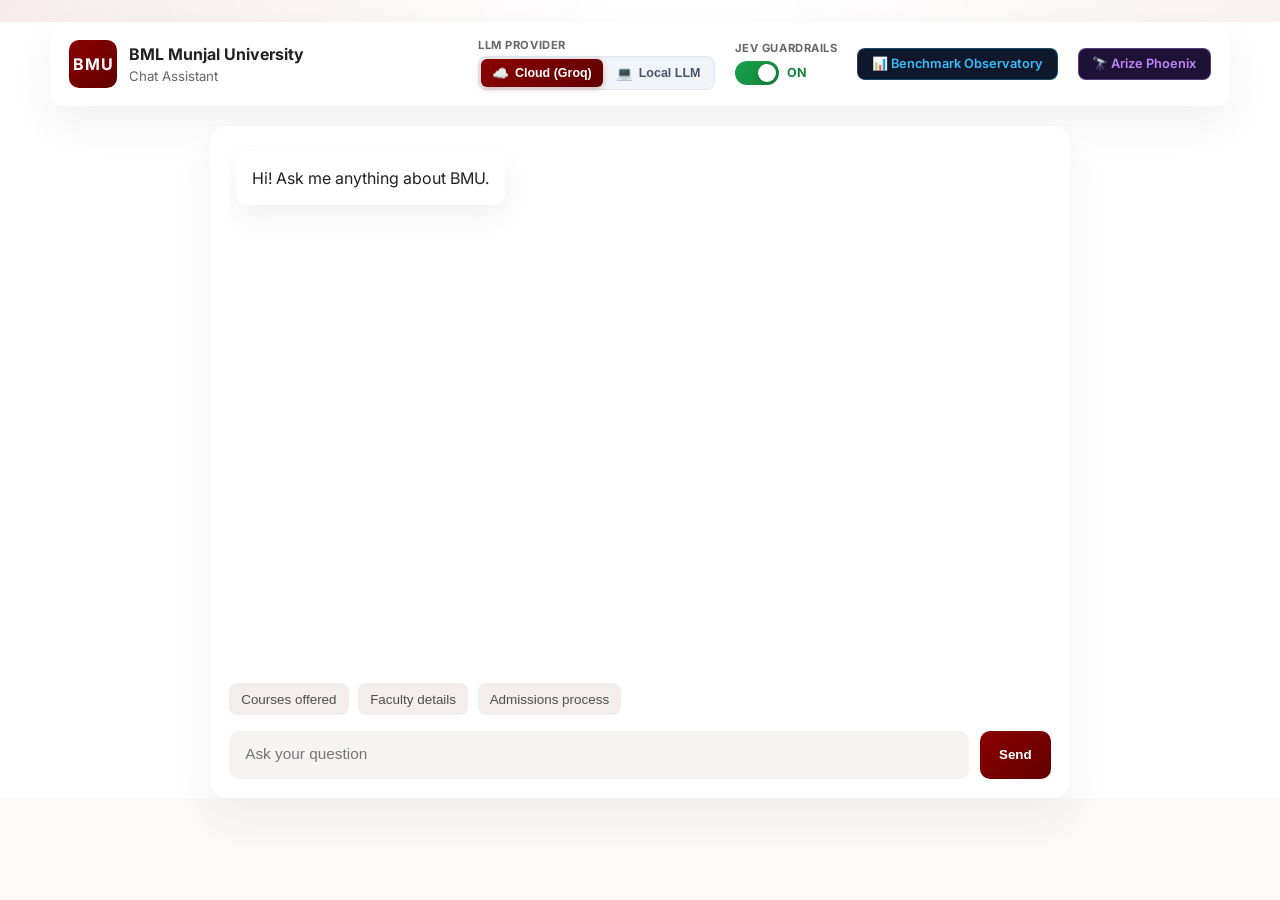
<file: frontend/index.html>
<!doctype html>
<html lang="en">
  <head>
    <meta charset="UTF-8" />
    <meta name="viewport" content="width=device-width, initial-scale=1.0" />
    <title>BMU Chat Assistant</title>
    <link rel="preconnect" href="https://fonts.googleapis.com" />
    <link rel="preconnect" href="https://fonts.gstatic.com" crossorigin />
    <link
      href="https://fonts.googleapis.com/css2?family=Inter:wght@400;500;600;700&family=Roboto:wght@400;500;700&display=swap"
      rel="stylesheet"
    />
    <link rel="stylesheet" href="./styles.css?v=3.0" />
  </head>
  <body>
    <div class="page-bg"></div>

    <header class="topbar">
      <div class="brand-wrap">
        <div class="brand-mark">BMU</div>
        <div class="brand-text">
          <p class="brand-title">BML Munjal University</p>
          <p class="brand-subtitle">Chat Assistant</p>
        </div>
      </div>

      <div class="control-cluster">
        <!-- LLM Selector Toggle -->
        <div class="control-item" title="Switch between Cloud Groq and Local Ollama LLM">
          <span class="control-label">LLM Provider</span>
          <div class="segmented-control" id="llmToggleGroup" role="radiogroup" aria-label="LLM Provider Selection">
            <button
              type="button"
              id="llmCloudBtn"
              class="seg-btn active"
              data-provider="groq"
              role="radio"
              aria-checked="true"
            >
              <span class="seg-icon">☁️</span> Cloud (Groq)
            </button>
            <button
              type="button"
              id="llmLocalBtn"
              class="seg-btn"
              data-provider="local"
              role="radio"
              aria-checked="false"
            >
              <span class="seg-icon">💻</span> Local LLM
            </button>
          </div>
        </div>

        <!-- Guardrails Toggle Switch -->
        <div class="control-item" title="Toggle JEV security & factual grounding guardrails">
          <span class="control-label">JEV Guardrails</span>
          <div class="switch-wrap">
            <label class="toggle-switch" for="guardrailsToggle" aria-label="Toggle Guardrails">
              <input type="checkbox" id="guardrailsToggle" checked />
              <span class="slider"></span>
            </label>
            <span class="switch-status-text active" id="guardrailsStatusText">ON</span>
          </div>
        </div>

        <a href="/dashboard/evaluation.html" class="eval-nav-btn" title="Open 100-Question Model Evaluation Observatory">
          📊 Benchmark Observatory
        </a>
        <a href="#" onclick="window.open(window.location.protocol + '//' + (window.location.hostname || 'localhost') + ':6006', '_blank'); return false;" class="eval-nav-btn phoenix-btn" title="Open Arize Phoenix Tracing & Observability UI">
          🔭 Arize Phoenix
        </a>
      </div>
    </header>

    <main class="main-layout">
      <section class="chat-shell" aria-label="BMU chatbot">
        <div id="chatMessages" class="chat-messages" aria-live="polite"></div>

        <div class="suggestions">
          <button class="suggestion-btn" type="button" data-query="Courses offered">Courses offered</button>
          <button class="suggestion-btn" type="button" data-query="Faculty details">Faculty details</button>
          <button class="suggestion-btn" type="button" data-query="Admissions process">Admissions process</button>
        </div>

        <form id="chatForm" class="input-row" autocomplete="off">
          <input
            id="queryInput"
            class="chat-input"
            type="text"
            name="query"
            placeholder="Ask your question"
            required
          />
          <button id="sendBtn" class="send-btn" type="submit">Send</button>
        </form>
      </section>
    </main>

    <script src="./app.js?v=3.0"></script>
  </body>
</html>
</file>
<file: frontend/styles.css>
:root {
  --primary: #8b0000;
  --primary-dark: #610000;
  --surface: #ffffff;
  --surface-soft: #f5f5f5;
  --text: #222222;
  --muted: #666666;
  --card-shadow: 0 18px 40px rgba(28, 28, 28, 0.06);
}

* {
  box-sizing: border-box;
}

html,
body {
  margin: 0;
  padding: 0;
  min-height: 100%;
  font-family: "Inter", "Roboto", sans-serif;
  color: var(--text);
  background: var(--surface);
}

.page-bg {
  position: fixed;
  inset: 0;
  pointer-events: none;
  background:
    radial-gradient(circle at 0% 0%, rgba(139, 0, 0, 0.08) 0, transparent 40%),
    radial-gradient(circle at 100% 0%, rgba(139, 0, 0, 0.05) 0, transparent 35%),
    linear-gradient(to bottom, #fff, #fdfbfb 65%, #fbf8f8);
  z-index: -1;
}

.topbar {
  width: min(1180px, calc(100% - 3rem));
  margin: 1.4rem auto 0;
  padding: 1rem 1.2rem;
  background: rgba(255, 255, 255, 0.95);
  border-radius: 12px;
  box-shadow: var(--card-shadow);
  display: flex;
  align-items: center;
  justify-content: space-between;
}

.brand-wrap {
  display: flex;
  align-items: center;
  gap: 0.75rem;
}

.brand-mark {
  min-width: 48px;
  height: 48px;
  border-radius: 10px;
  background: linear-gradient(145deg, var(--primary), var(--primary-dark));
  color: #fff;
  display: grid;
  place-items: center;
  font-weight: 700;
  letter-spacing: 0.06em;
}

.brand-title {
  margin: 0;
  font-size: 1rem;
  font-weight: 700;
}

.brand-subtitle {
  margin: 0.2rem 0 0;
  font-size: 0.83rem;
  color: var(--muted);
}

/* =========================================
   Topbar Controls (LLM & Guardrails Toggles)
   ========================================= */
.control-cluster {
  display: flex;
  align-items: center;
  gap: 1.25rem;
  flex-wrap: wrap;
}

.control-item {
  display: flex;
  flex-direction: column;
  gap: 0.25rem;
}

.control-label {
  font-size: 0.7rem;
  font-weight: 700;
  text-transform: uppercase;
  letter-spacing: 0.05em;
  color: var(--muted);
}

/* Segmented Control (Cloud vs Local LLM) */
.segmented-control {
  display: inline-flex;
  align-items: center;
  background: #f1f5f9;
  border: 1px solid #e2e8f0;
  border-radius: 8px;
  padding: 2px;
  gap: 2px;
  box-shadow: inset 0 1px 2px rgba(0, 0, 0, 0.04);
}

.seg-btn {
  border: none;
  background: transparent;
  padding: 0.35rem 0.7rem;
  font-size: 0.78rem;
  font-weight: 600;
  color: #475569;
  border-radius: 6px;
  cursor: pointer;
  display: inline-flex;
  align-items: center;
  gap: 0.35rem;
  transition: all 0.2s cubic-bezier(0.4, 0, 0.2, 1);
  outline: none;
}

.seg-btn:hover:not(.active) {
  color: var(--primary);
  background: rgba(255, 255, 255, 0.6);
}

.seg-btn.active {
  background: linear-gradient(135deg, var(--primary), var(--primary-dark));
  color: #ffffff;
  box-shadow: 0 2px 6px rgba(139, 0, 0, 0.25);
}

.seg-btn .seg-icon {
  font-size: 0.85rem;
}

/* Guardrails Switch Wrap */
.switch-wrap {
  display: inline-flex;
  align-items: center;
  gap: 0.5rem;
  min-height: 28px;
}

.toggle-switch {
  position: relative;
  display: inline-block;
  width: 44px;
  height: 24px;
  cursor: pointer;
}

.toggle-switch input {
  opacity: 0;
  width: 0;
  height: 0;
  position: absolute;
}

.slider {
  position: absolute;
  cursor: pointer;
  inset: 0;
  background-color: #cbd5e1;
  transition: 0.25s cubic-bezier(0.4, 0, 0.2, 1);
  border-radius: 24px;
}

.slider:before {
  position: absolute;
  content: "";
  height: 18px;
  width: 18px;
  left: 3px;
  bottom: 3px;
  background-color: #ffffff;
  transition: 0.25s cubic-bezier(0.4, 0, 0.2, 1);
  border-radius: 50%;
  box-shadow: 0 1px 3px rgba(0, 0, 0, 0.2);
}

.toggle-switch input:checked + .slider {
  background: linear-gradient(135deg, #16a34a, #15803d);
}

.toggle-switch input:focus + .slider {
  box-shadow: 0 0 0 3px rgba(22, 163, 74, 0.2);
}

.toggle-switch input:checked + .slider:before {
  transform: translateX(20px);
}

.switch-status-text {
  font-size: 0.78rem;
  font-weight: 700;
  letter-spacing: 0.04em;
  color: #64748b;
  min-width: 28px;
  transition: color 0.2s ease;
}

.switch-status-text.active {
  color: #15803d;
}

.switch-status-text.inactive {
  color: #d97706;
}

.main-layout {
  width: min(1180px, calc(100% - 3rem));
  margin: 1.25rem auto 2rem;
}

.chat-shell {
  width: min(860px, 100%);
  margin-inline: auto;
  padding: 1.2rem;
  border-radius: 18px;
  background: rgba(255, 255, 255, 0.93);
  box-shadow: var(--card-shadow);
}

.chat-messages {
  height: 58vh;
  min-height: 380px;
  max-height: 680px;
  overflow-y: auto;
  padding: 0.4rem;
  display: flex;
  flex-direction: column;
  gap: 0.8rem;
}

.msg {
  max-width: 85%;
  padding: 0.9rem 1rem;
  border-radius: 10px;
  line-height: 1.55;
  animation: appear 220ms cubic-bezier(0.3, 0, 0.1, 1);
  white-space: pre-wrap;
}

.msg.user {
  align-self: flex-end;
  background: var(--surface-soft);
  color: var(--text);
}

.msg.bot {
  align-self: flex-start;
  background: var(--surface);
  box-shadow: 0 12px 28px rgba(25, 25, 25, 0.06);
}

.meta-card {
  margin-top: 0.55rem;
  padding-top: 0.6rem;
  display: grid;
  gap: 0.5rem;
}

.source-item {
  background: #faf7f7;
  border-radius: 8px;
  padding: 0.55rem 0.65rem;
  font-size: 0.88rem;
}

.source-item a {
  color: var(--primary-dark);
  text-decoration: none;
}

.source-item a:hover {
  text-decoration: underline;
}

.suggestions {
  margin-top: 1rem;
  display: flex;
  gap: 0.6rem;
  flex-wrap: wrap;
}

.suggestion-btn {
  border: none;
  background: #f3eded;
  color: #4f4f4f;
  padding: 0.55rem 0.75rem;
  border-radius: 8px;
  font-size: 0.84rem;
  cursor: pointer;
  transition: background-color 0.2s ease, transform 0.2s ease;
}

.suggestion-btn:hover {
  background: #ebe4e4;
  transform: translateY(-1px);
}

.input-row {
  margin-top: 1rem;
  display: grid;
  grid-template-columns: 1fr auto;
  gap: 0.65rem;
}

.chat-input {
  width: 100%;
  border: none;
  background: #f6f3f3;
  border-radius: 10px;
  padding: 0.85rem 1rem;
  font-size: 0.96rem;
  color: var(--text);
  outline: none;
  border-bottom: 2px solid transparent;
  transition: border-bottom-color 0.2s ease, background-color 0.2s ease;
}

.chat-input:focus {
  background: #fff;
  border-bottom-color: var(--primary);
}

.send-btn {
  border: none;
  border-radius: 10px;
  padding: 0.85rem 1.2rem;
  background: linear-gradient(145deg, var(--primary), var(--primary-dark));
  color: #fff;
  font-weight: 600;
  cursor: pointer;
}

.send-btn:disabled {
  opacity: 0.6;
  cursor: not-allowed;
}

@keyframes appear {
  from {
    opacity: 0;
    transform: translateY(8px);
  }
  to {
    opacity: 1;
    transform: translateY(0);
  }
}

@media (max-width: 800px) {
  .topbar {
    width: calc(100% - 1rem);
    padding: 0.85rem 0.9rem;
    flex-direction: column;
    align-items: flex-start;
    gap: 0.55rem;
  }

  .main-layout {
    width: calc(100% - 1rem);
    margin-top: 0.8rem;
  }

  .chat-shell {
    padding: 0.85rem;
    border-radius: 14px;
  }

  .chat-messages {
    height: 62vh;
    min-height: 340px;
  }

  .input-row {
    grid-template-columns: 1fr;
  }
}

/* =========================================
   JEV Guardrail Badges & Alerts
   ========================================= */
.msg.msg-blocked {
  border-left: 4px solid #dc2626;
  background: #fff5f5;
  color: #7f1d1d;
}

.guardrail-badge {
  display: inline-block;
  font-size: 0.74rem;
  font-weight: 600;
  padding: 0.22rem 0.55rem;
  border-radius: 6px;
  margin-bottom: 0.5rem;
  line-height: 1.3;
}

.guardrail-badge.blocked {
  background: #fee2e2;
  color: #991b1b;
  border: 1px solid #fca5a5;
}

.guardrail-badge.flagged {
  background: #fef3c7;
  color: #92400e;
  border: 1px solid #fde68a;
}

.guardrail-badge.passed {
  background: #f0fdf4;
  color: #166534;
  border: 1px solid #bbf7d0;
}

.guardrail-badge.bypassed {
  background: #fffbeb;
  color: #b45309;
  border: 1px solid #fde68a;
}

/* =========================================
   Response Source Bar (LLM & Guardrail Status)
   ========================================= */
.msg-source-bar {
  display: flex;
  align-items: center;
  gap: 0.4rem;
  margin-bottom: 0.45rem;
  flex-wrap: wrap;
}

.source-pill {
  display: inline-flex;
  align-items: center;
  gap: 0.25rem;
  font-size: 0.72rem;
  font-weight: 600;
  padding: 0.15rem 0.5rem;
  border-radius: 9999px;
  line-height: 1.3;
}

.source-pill.llm-cloud {
  background: #f0fdf4;
  color: #166534;
  border: 1px solid #bbf7d0;
}

.source-pill.llm-local {
  background: #eff6ff;
  color: #1d4ed8;
  border: 1px solid #bfdbfe;
}

.source-pill.guard-active {
  background: #f8fafc;
  color: #334155;
  border: 1px solid #e2e8f0;
}

.source-pill.guard-off {
  background: #fffbeb;
  color: #b45309;
  border: 1px solid #fde68a;
}

/* =========================================
   LangGraph Agent Trace Card
   ========================================= */
.agent-trace-card {
  margin-top: 0.65rem;
  padding: 0.45rem 0.75rem;
  background: #f8fafc;
  border: 1px solid #e2e8f0;
  border-radius: 8px;
  font-size: 0.78rem;
  color: #334155;
  cursor: pointer;
  transition: all 0.2s ease;
}

.agent-trace-card[open] {
  background: #f1f5f9;
  border-color: #cbd5e1;
}

.agent-trace-card summary {
  font-weight: 600;
  color: #1e293b;
  outline: none;
  user-select: none;
}

.agent-trace-list {
  margin: 0.45rem 0 0.25rem 1.15rem;
  padding: 0;
  list-style-type: square;
}

.agent-trace-list li {
  margin-bottom: 0.25rem;
  line-height: 1.4;
}

.trace-latency {
  color: #0284c7;
  font-weight: 600;
}

.eval-nav-btn {
  display: inline-flex;
  align-items: center;
  gap: 0.35rem;
  background: #0f172a;
  color: #38bdf8;
  font-size: 0.8rem;
  font-weight: 600;
  text-decoration: none;
  padding: 0.45rem 0.85rem;
  border-radius: 8px;
  border: 1px solid rgba(56, 189, 248, 0.3);
  transition: all 0.2s ease;
}

.eval-nav-btn:hover {
  background: #1e293b;
  color: #7dd3fc;
  border-color: #38bdf8;
  transform: translateY(-1px);
}

.eval-nav-btn.phoenix-btn {
  background: #1e1136;
  color: #c084fc;
  border-color: rgba(192, 132, 252, 0.35);
}

.eval-nav-btn.phoenix-btn:hover {
  background: #2d1854;
  color: #e9d5ff;
  border-color: #c084fc;
  transform: translateY(-1px);
}
</file>
